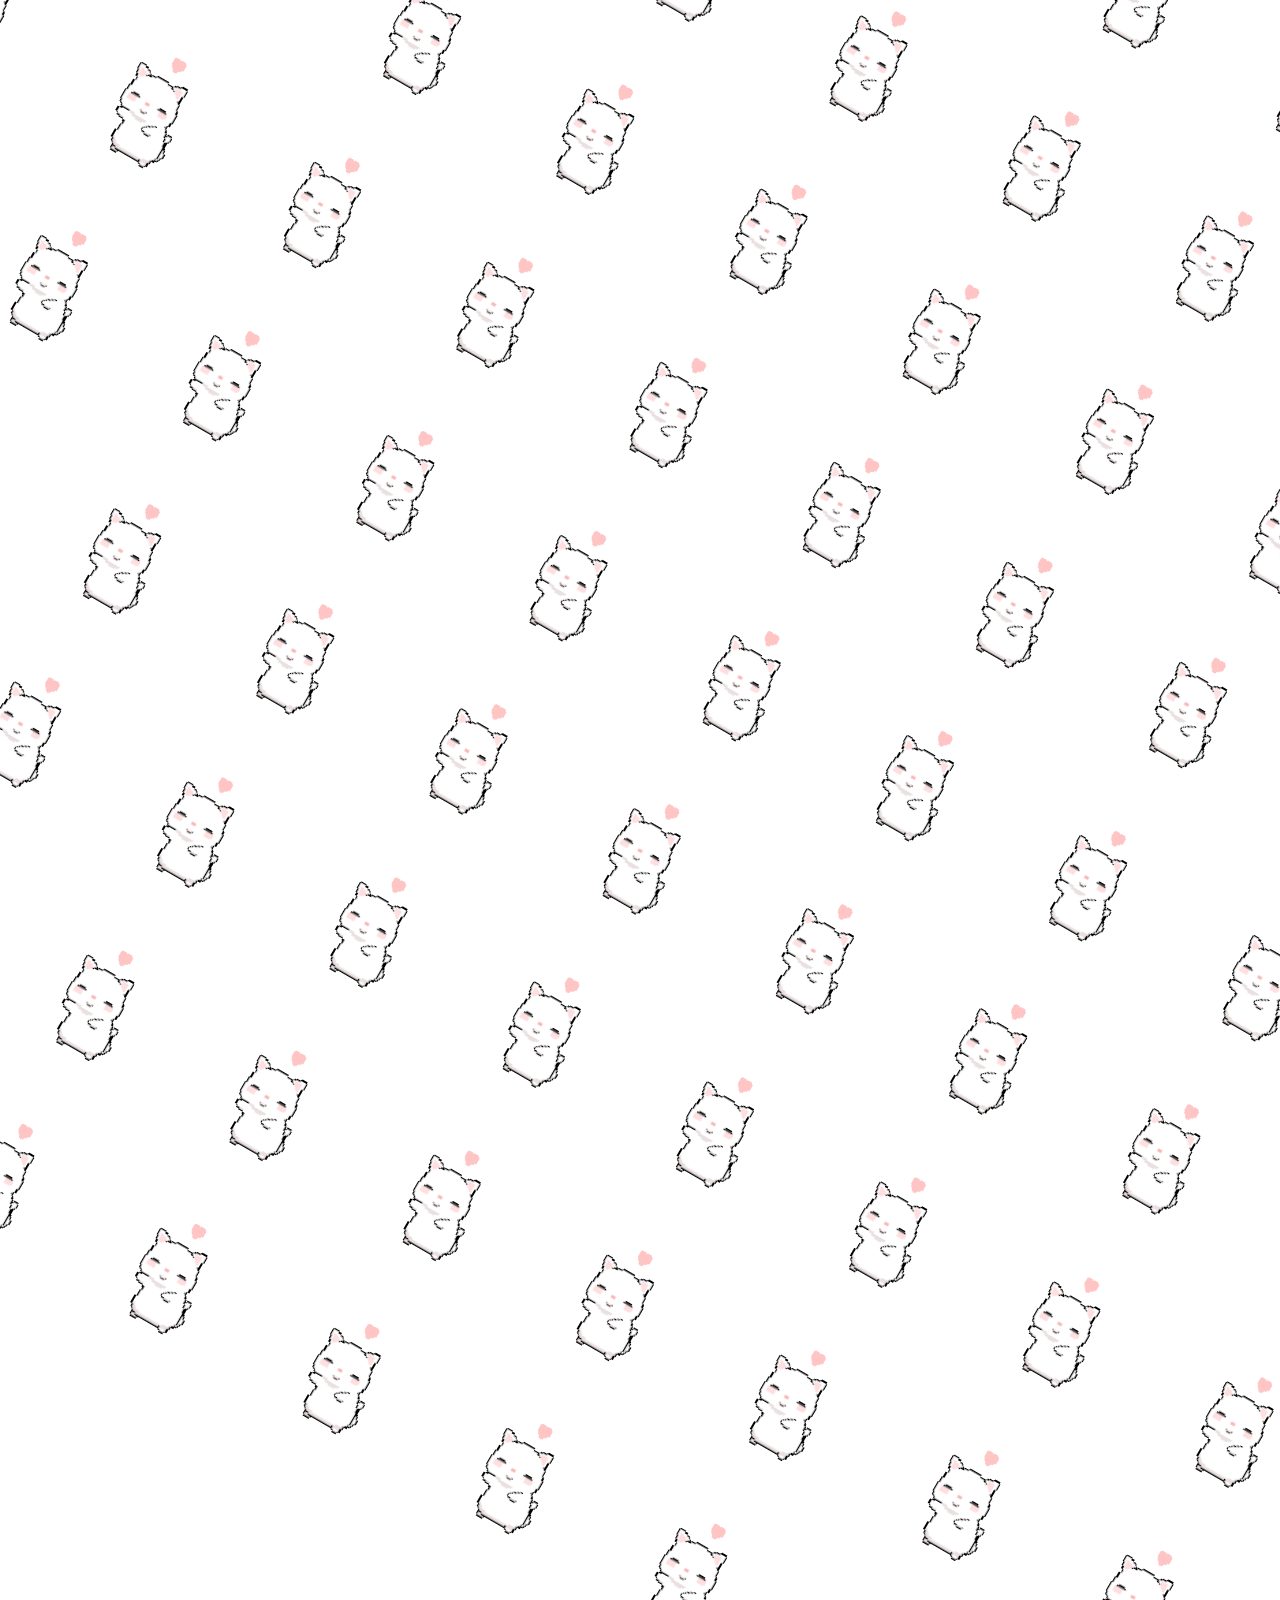
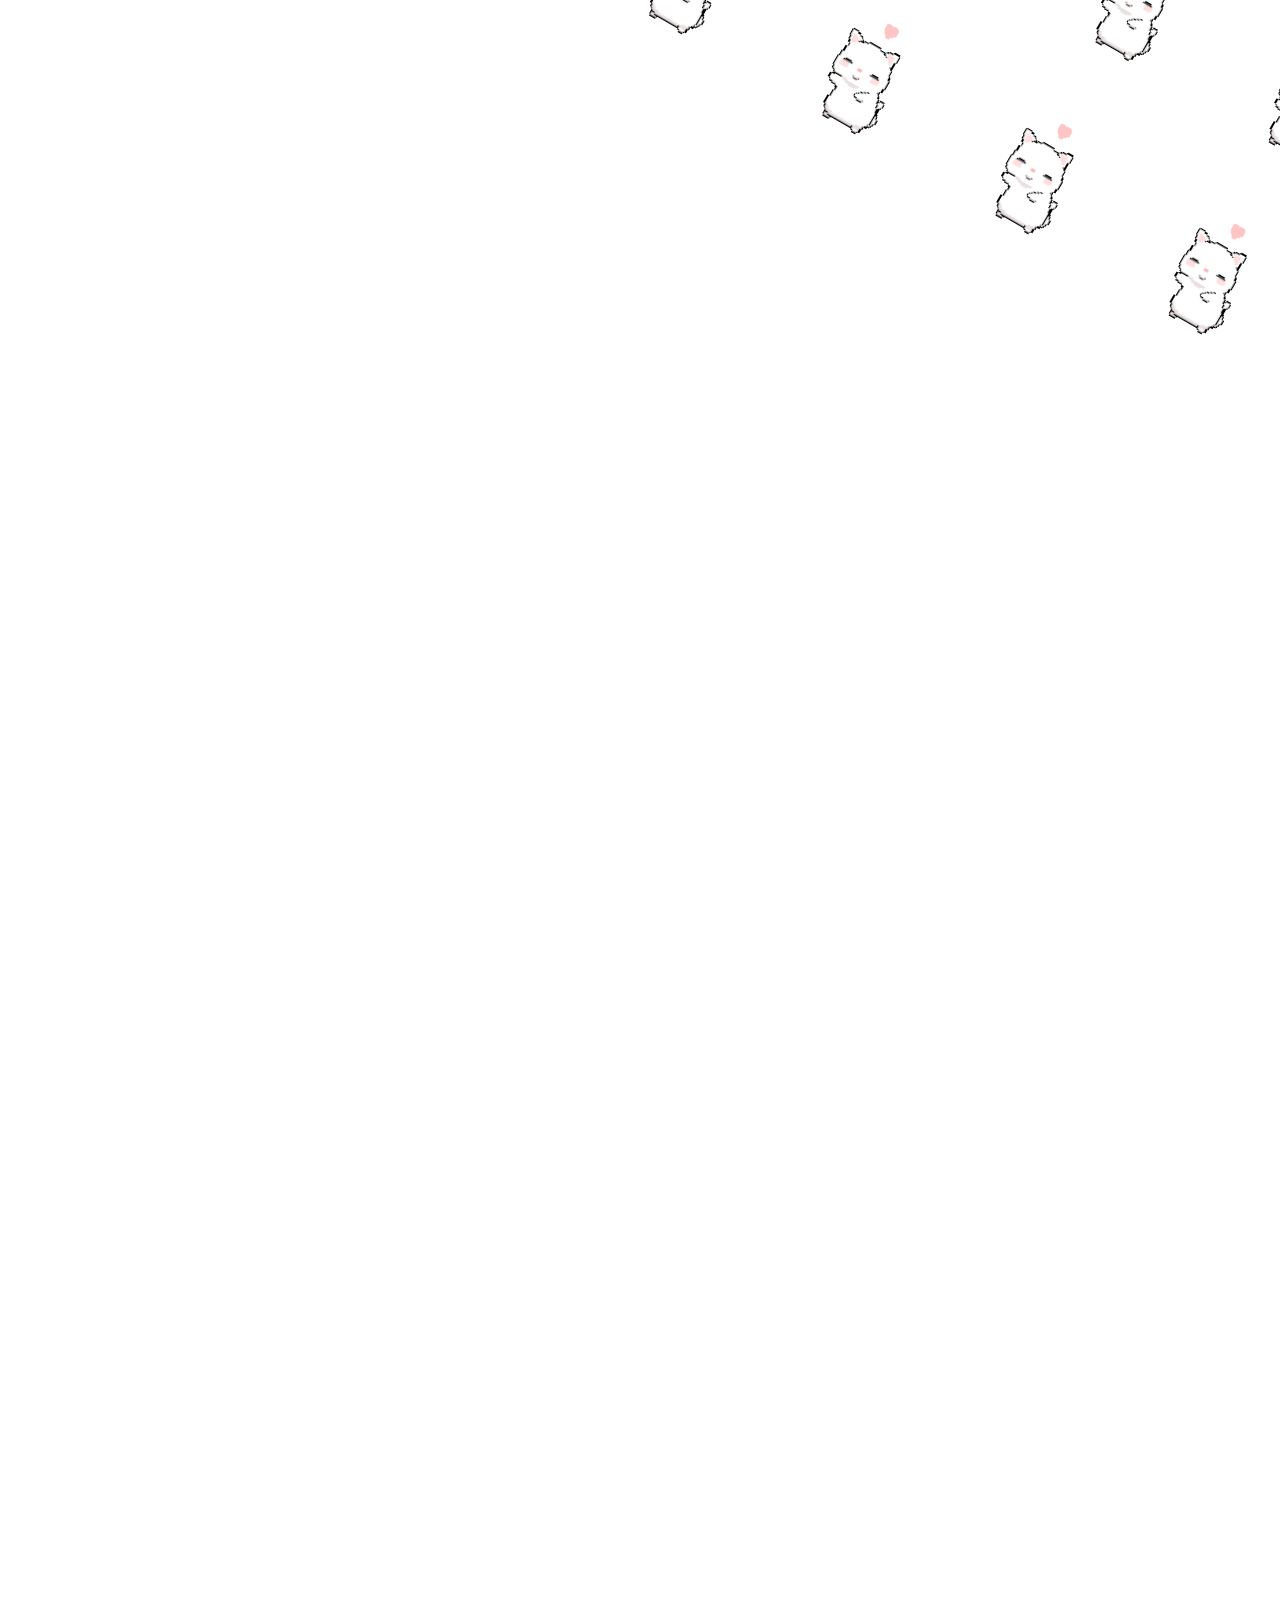
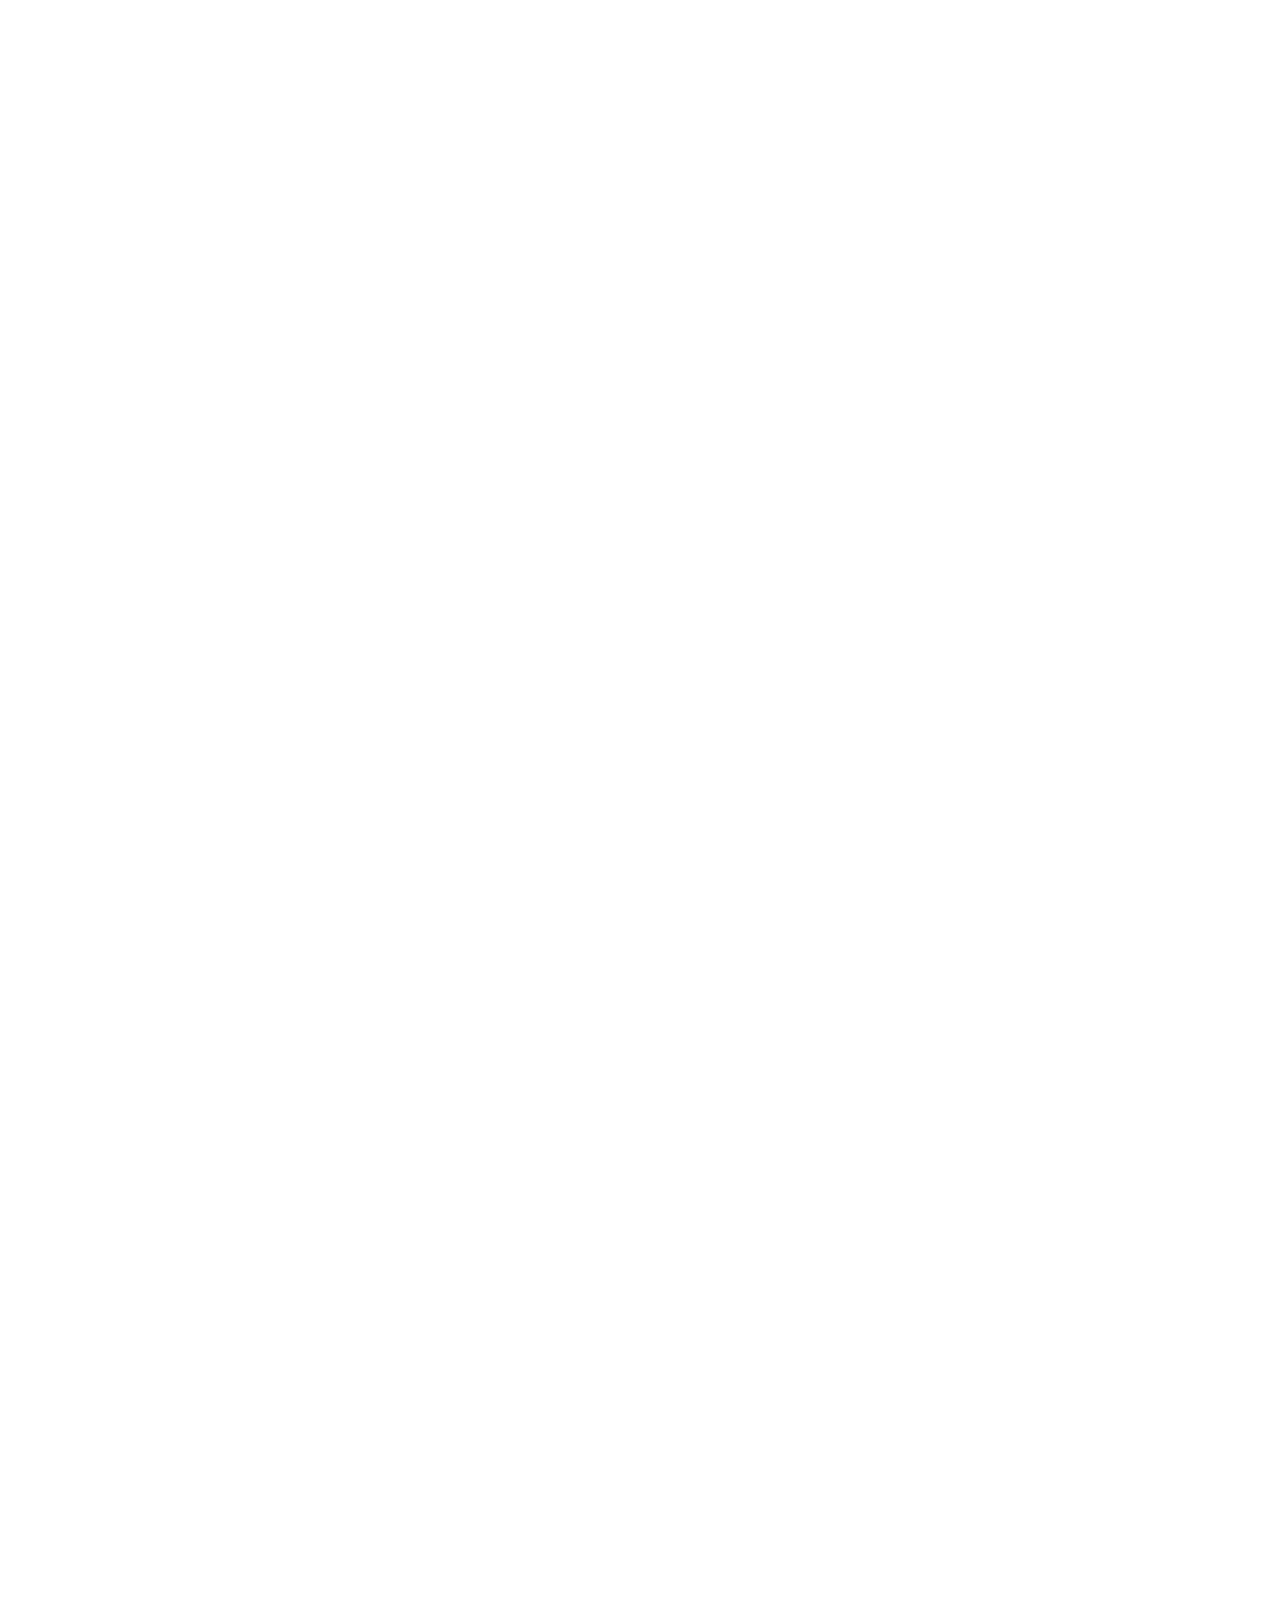
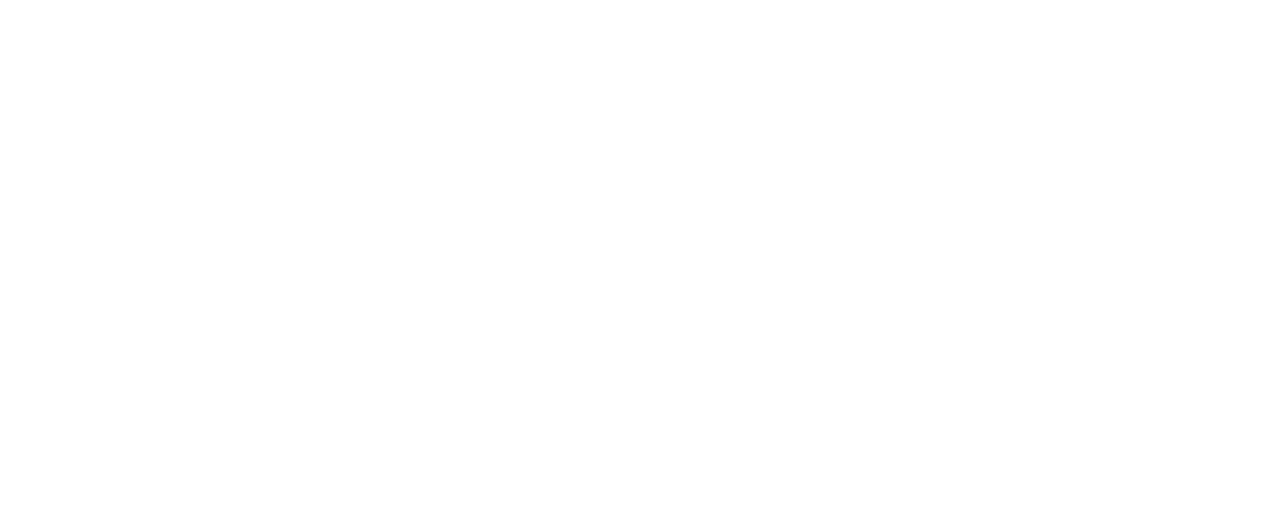
<file: docs/index.html>
<!DOCTYPE html>
<html>
  <head>
    <meta charset="utf-8">
    <title>SEPPEN COFFEE</title>
    <link rel="stylesheet" type="text/css" href="mystyle.css">
  </head>
  <body id="foo">



<script>
window.setTimeout("location=('accueil.html');",3000);

</script>

  </body>
</html>
</file>
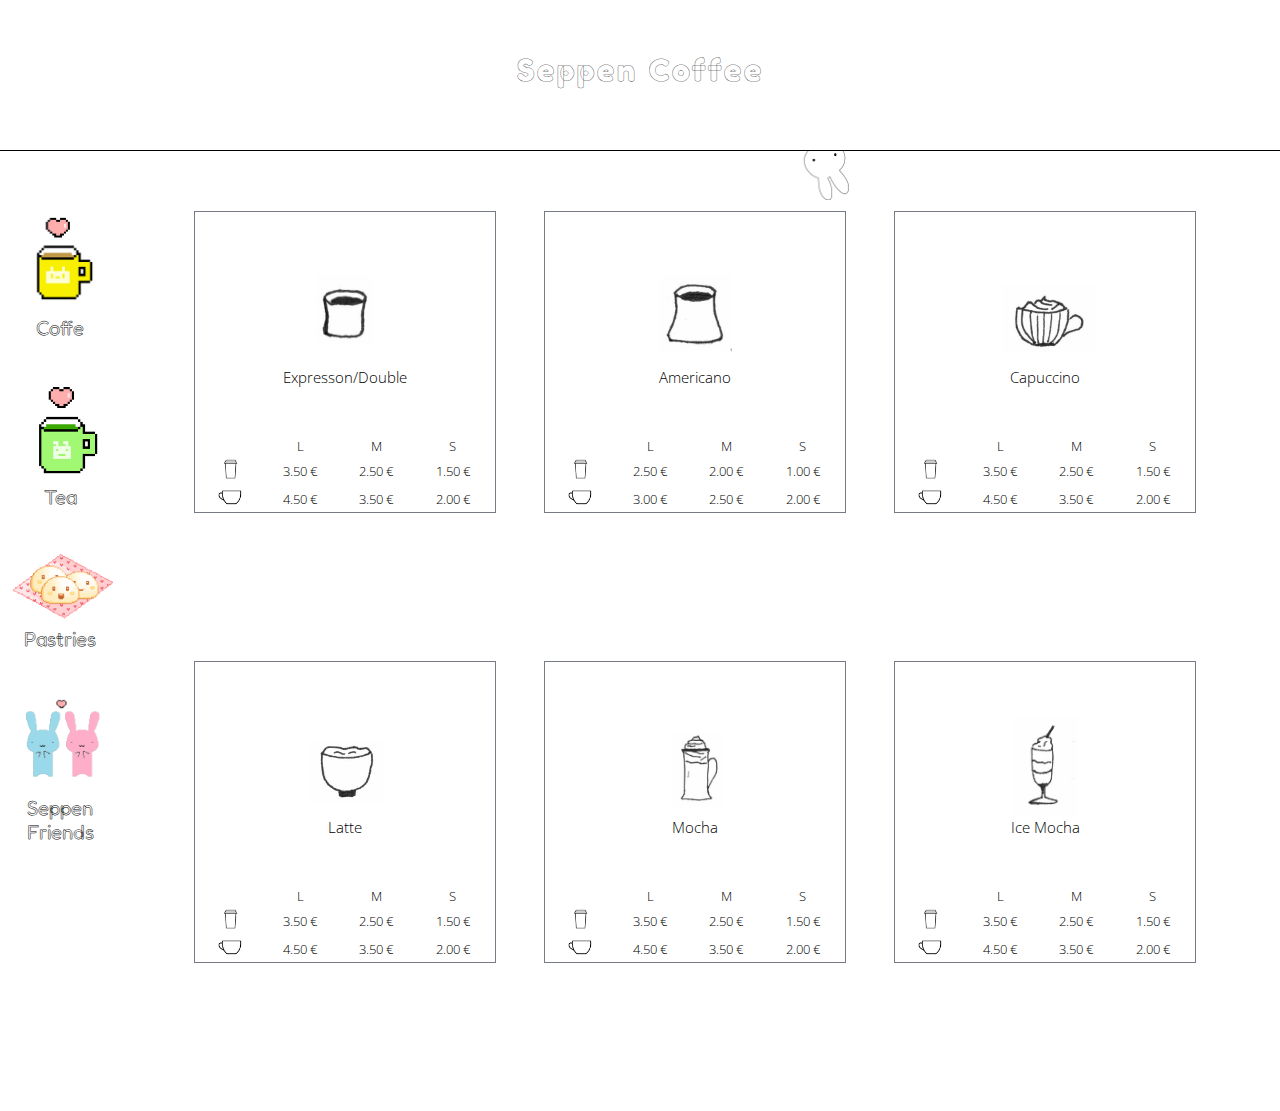
<file: docs/accueil.html>
<!DOCTYPE html>
<html>
  <head>
    <meta charset="utf-8">
    <title>SEPPEN COFFEE</title>
    <link href="https://fonts.googleapis.com/css?family=Open+Sans:300" rel="stylesheet">
<link href="https://fonts.googleapis.com/css?family=Fredoka+One" rel="stylesheet">
    <link rel="stylesheet" type="text/css" href="mystyle.css">
</head>
  <body id='accueil'>


    <header>
      <h1>Seppen Coffee</h1>
    </header>



<img class="logo" src='images/miffy.png'>

<div class="central">
    <nav class="navbar">
<div class="cat"><img class="menu" src="images/calque6.jpg" id="coffee"><p>Coffe</p></div>
<div class="cat"><img class="menu" src="images/calque7.jpg" id="tea"><p>Tea</p></div>
<div class="cat"><img class="menu" src="images/food.jpg" id="food"><p>Pastries</p></div>
<div class="cat"><img class ="menu last" src="images/copains.png" id="copain"><p>Seppen</br>Friends</p></div>
    </nav>

<!--carte des cafe-->
    <div class="carte1">

        <div class="coffee">
          <div class="dessin"><img src="images/cafe.jpg">
          <p>Expresson/Double</p>
          </div>
          <div class="charte">
            <table>
            <tr class="size"><!--row LSM-->
                <th></th>
                <th>L</th>
                <th>M</th>
                <th>S</th>
            </tr>
            <tr>
              <td><img src="images/take.png" class="option"></td>
              <td>3.50 €</td>
              <td>2.50 €</td>
              <td>1.50 €</td>
            </tr>
            <tr>
              <td><img src="images/here.png" class="option"></td>
              <td>4.50 €</td>
              <td>3.50 €</td>
              <td>2.00 €</td>
            </tr>
          </table>
          </div>
        </div>

        <div class="coffee">
          <div class="dessin"><img src="images/allonge.jpg">
          <p>Americano</p>
          </div>
          <div class="charte">
            <table>
            <tr class="size"><!--row LSM-->
                <th></th>
                <th>L</th>
                <th>M</th>
                <th>S</th>
            </tr>
            <tr>
              <td><img src="images/take.png" class="option"></td>
              <td>2.50 €</td>
              <td>2.00 €</td>
              <td>1.00 €</td>
            </tr>
            <tr>
              <td><img src="images/here.png" class="option"></td>
              <td>3.00 €</td>
              <td>2.50 €</td>
              <td>2.00 €</td>
            </tr>
          </table>
          </div>
        </div>


        <div class="coffee">
          <div class="dessin"><img src="images/capuccino.jpg">
          <p>Capuccino</p>
          </div>
          <div class="charte">
            <table>
            <tr class="size"><!--row LSM-->
                <th></th>
                <th>L</th>
                <th>M</th>
                <th>S</th>
            </tr>
            <tr>
              <td><img src="images/take.png" class="option"></td>
              <td>3.50 €</td>
              <td>2.50 €</td>
              <td>1.50 €</td>
            </tr>
            <tr>
              <td><img src="images/here.png" class="option"></td>
              <td>4.50 €</td>
              <td>3.50 €</td>
              <td>2.00 €</td>
            </tr>
          </table>
          </div>
        </div>

        <div class="coffee">
          <div class="dessin"><img src="images/capuccino2.jpg">
          <p>Latte</p>
          </div>
          <div class="charte">
            <table>
            <tr class="size"><!--row LSM-->
                <th></th>
                <th>L</th>
                <th>M</th>
                <th>S</th>
            </tr>
            <tr>
              <td><img src="images/take.png" class="option"></td>
              <td>3.50 €</td>
              <td>2.50 €</td>
              <td>1.50 €</td>
            </tr>
            <tr>
              <td><img src="images/here.png" class="option"></td>
              <td>4.50 €</td>
              <td>3.50 €</td>
              <td>2.00 €</td>
            </tr>
          </table>
          </div>
        </div>

        <div class="coffee">
          <div class="dessin"><img src="images/mocha2.jpg">
          <p>Mocha</p>
          </div>
          <div class="charte">
            <table>
            <tr class="size"><!--row LSM-->
                <th></th>
                <th>L</th>
                <th>M</th>
                <th>S</th>
            </tr>
            <tr>
              <td><img src="images/take.png" class="option"></td>
              <td>3.50 €</td>
              <td>2.50 €</td>
              <td>1.50 €</td>
            </tr>
            <tr>
              <td><img src="images/here.png" class="option"></td>
              <td>4.50 €</td>
              <td>3.50 €</td>
              <td>2.00 €</td>
            </tr>
          </table>
          </div>
        </div>

        <div class="coffee">
          <div class="dessin"><img src="images/mocha1.jpg">
          <p>Ice Mocha</p>
          </div>
          <div class="charte">
            <table>
            <tr class="size"><!--row LSM-->
                <th></th>
                <th>L</th>
                <th>M</th>
                <th>S</th>
            </tr>
            <tr>
              <td><img src="images/take.png" class="option"></td>
              <td>3.50 €</td>
              <td>2.50 €</td>
              <td>1.50 €</td>
            </tr>
            <tr>
              <td><img src="images/here.png" class="option"></td>
              <td>4.50 €</td>
              <td>3.50 €</td>
              <td>2.00 €</td>
            </tr>
          </table>
          </div>
        </div>
        </div>
<!--fin section caffe-->


<div class="carte2">
<div class="coffee">
  <div class="dessin"><img src="images/tea1.jpg">
  <p>Matcha</p>
  </div>
  <div class="charte">
    <table>
    <tr class="size"><!--row LSM-->
        <th></th>
        <th>L</th>
        <th>M</th>
        <th>S</th>
    </tr>
    <tr>
      <td><img src="images/take.png" class="option"></td>
      <td>4.50 €</td>
      <td>3.50 €</td>
      <td>1.50 €</td>
    </tr>
    <tr>
      <td><img src="images/here.png" class="option"></td>
      <td>5.50 €</td>
      <td>4.50 €</td>
      <td>2.50 €</td>
    </tr>
  </table>
  </div>
</div>
<div class="coffee">
  <div class="dessin"><img src="images/tea3.jpg">
  <p>Sencha</p>
  </div>
  <div class="charte">
    <table>
    <tr class="size"><!--row LSM-->
        <th></th>
        <th>L</th>
        <th>M</th>
        <th>S</th>
    </tr>
    <tr>
      <td><img src="images/take.png" class="option"></td>
      <td>4.50 €</td>
      <td>3.50 €</td>
      <td>1.50 €</td>
    </tr>
    <tr>
      <td><img src="images/here.png" class="option"></td>
      <td>4.50 €</td>
      <td>3.50 €</td>
      <td>2.00 €</td>
    </tr>
  </table>
  </div>
</div>
<div class="coffee">
  <div class="dessin"><img src="images/tea5.jpg">
  <p>Genmaicha</p>
  </div>
  <div class="charte">
    <table>
    <tr class="size"><!--row LSM-->
        <th></th>
        <th>L</th>
        <th>M</th>
        <th>S</th>
    </tr>
    <tr>
      <td><img src="images/take.png" class="option"></td>
      <td>3.50 €</td>
      <td>2.50 €</td>
      <td>1.50 €</td>
    </tr>
    <tr>
      <td><img src="images/here.png" class="option"></td>
      <td>4.50 €</td>
      <td>3.50 €</td>
      <td>2.00 €</td>
    </tr>
  </table>
  </div>
</div>
<div class="coffee">
  <div class="dessin"><img src="images/tea6.jpg">
  <p>Hojicha</p>
  </div>
  <div class="charte">
    <table>
    <tr class="size"><!--row LSM-->
        <th></th>
        <th>L</th>
        <th>M</th>
        <th>S</th>
    </tr>
    <tr>
      <td><img src="images/take.png" class="option"></td>
      <td>3.50 €</td>
      <td>2.50 €</td>
      <td>1.50 €</td>
    </tr>
    <tr>
      <td><img src="images/here.png" class="option"></td>
      <td>4.50 €</td>
      <td>3.50 €</td>
      <td>2.00 €</td>
    </tr>
  </table>
  </div>
</div>
<div class="coffee">
  <div class="dessin"><img src="images/tea4.jpg">
  <p>Hot Bubble Tea</p>
  </div>
  <div class="charte">
    <table>
    <tr class="size"><!--row LSM-->
        <th></th>
        <th>L</th>
        <th>M</th>
        <th>S</th>
    </tr>
    <tr>
      <td><img src="images/take.png" class="option"></td>
      <td>3.50 €</td>
      <td>2.50 €</td>
      <td>1.50 €</td>
    </tr>
    <tr>
      <td><img src="images/here.png" class="option"></td>
      <td>4.50 €</td>
      <td>3.50 €</td>
      <td>2.00 €</td>
    </tr>
  </table>
  </div>
</div>
<div class="coffee">
  <div class="dessin"><img src="images/tea2.jpg">
  <p>Ice Bubble Tea</p>
  </div>
  <div class="charte">
    <table>
    <tr class="size"><!--row LSM-->
        <th></th>
        <th>L</th>
        <th>M</th>
        <th>S</th>
    </tr>
    <tr>
      <td><img src="images/take.png" class="option"></td>
      <td>3.50 €</td>
      <td>2.50 €</td>
      <td>1.50 €</td>
    </tr>
    <tr>
      <td><img src="images/here.png" class="option"></td>
      <td>4.50 €</td>
      <td>3.50 €</td>
      <td>2.00 €</td>
    </tr>
  </table>
  </div>
</div>
</div>
<!--fin carte2-->
<div class="carte3">

  <div class="coffee">
    <div class="dessin photo">
    </div>
    <div class="charte">
      <table>
      <tr class="detail"><!--row LSM-->
        <td>Mochi : plain, green tea, rose, chocolate</td>
      </tr>
      <tr class='price'>
      <td>2,00 €</td>
      </tr>
    </table>
    </div>
  </div>

  <div class="coffee">
    <div class="dessin photo1">
    </div>
    <div class="charte">
      <table>
      <tr class="detail"><!--row LSM-->
        <td>Dorayaki</td>
      </tr>
      <tr class='price'>
      <td>2,00 €</td>
      </tr>
    </table>
    </div>
  </div>

  <div class="coffee">
    <div class="dessin photo2">
    </div>
    <div class="charte">
      <table>
      <tr class="detail"><!--row LSM-->
        <td>Totoro</td>
      </tr>
      <tr class='price'>
      <td>2,00 €</td>
      </tr>
    </table>
    </div>
  </div>

  <div class="coffee">
    <div class="dessin photo3">
    </div>
    <div class="charte">
      <table>
      <tr class="detail"><!--row LSM-->
        <td>Donut : milk,chocolate</td>
      </tr>
      <tr class='price'>
      <td>2,00 €</td>
      </tr>
    </table>
    </div>
  </div>

  <div class="coffee">
    <div class="dessin photo4">
    </div>
    <div class="charte">
      <table>
      <tr class="detail"><!--row LSM-->
        <td>Brioche</td>
      </tr>
      <tr class='price'>
      <td>2,00 €</td>
      </tr>
    </table>
    </div>
  </div>

  </div>
  <div class="carte4">
    <div class='titre'>
      Come to our workshops and meeting at Seppen's every Thursday night and learn to bake
      or make latte art ! Look at the last beautiful works of Seppen's friends !!...</div>

  <div class="contenu">

      <div class="coffee back atelier">
      </div>

      <div class="coffee back atelier2">
      </div>

      <div class="coffee back atelier3">
      </div>

      <div class="coffee back atelier4">
      </div>

      <div class="coffee back atelier5">
      </div>

      <div class="coffee back atelier6">
      </div>

      <div class="coffee back atelier7">
      </div>
      <div class="coffee back atelier8">
      </div>
      <div class="coffee back atelier9">
      </div>
      <div class="coffee back atelier10">
      </div>
      <img src="images/miffy.png">

    </div>
  </div>



    </div>


  </div>



</div>
</div>
</div>
<script src="myJS.js"></script>

  </body>
</html>
</file>
<file: docs/mystyle.css>
/*#foo{
  background-image: url('chat.gif');
  background-repeat: repeat;
}
*/

#foo:before {
    display: block;
    background: url("chat.gif") repeat;
    position: absolute;
    height: 200vh;
  margin-top: -800px;
margin-left: -200px;
margin-right: -400px;
margin-bottom: 200px;
    left: 0px;;
    width: 700%;
    transform: rotate(30deg);
    -moz-transform: rotate(30deg);
    -webkit-transform: rotate(30deg);
    transform-origin:  left center;
    -moz-transform-origin:  left center;
    -webkit-transform-origin:  left center;
    content: "";
    z-index: -1;
}

#foo {
    position: relative;
    overflow: hidden;
    height:100vh;
}

/*page accueil*/

#accueil{
  margin:0px;
font-family: 'Fredoka One', cursive;
}
header {
  display:flex;
  height: 150px;
  justify-content: center;
  align-items: center;
  border-bottom: 0.1px solid black;
  /*z-index:20;*/
  background-color: white;
}
h1{
font-family: 'Fredoka One', cursive;
color: black;
-webkit-text-fill-color: white; /* Will override color (regardless of order)*/
-webkit-text-stroke-width:0.3px;
-webkit-text-stroke-color: black;
letter-spacing: 3px;
height: 50px;
}

.logo{
  position:absolute;
  height:80px;
  transform: rotate(180deg);
  -moz-transform: rotate(180deg);
  -webkit-transform: rotate(180deg);
  left:800px;
  top:120px;
  z-index:-1;
}

.navbar{
  padding-top: 60px;
  height: 400px;
  width:100px;
  -webkit-text-fill-color: white; /* Will override color (regardless of order)*/
  -webkit-text-stroke-width:0.5px;
  -webkit-text-stroke-color: black;
  font-size: 20px;
  padding-left: 10px;
}

.cat p{
  display:flex;
  margin: 0px;
  padding-bottom: 40px;
  justify-content: center;
}
.menu{
  height:100px;
  padding-left:15px;
}

#food{
  width:100px;
  height: auto;
  padding-left: 3px;
}

.last{
  padding-left: 0px;
}

.central{
  display:flex;
  flex-direction: row;
}

.carte1{
  width:100%;
  height:100vh;
  display:flex;
  flex-wrap:wrap;
  padding-top:60px;
  padding-left:60px;
  padding-right:60px;
  justify-content: space-around;

}


.coffee{
  height:300px;
  width:300px;
  border:0.3px solid #777c84;
  font-weight: lighter;
  margin-bottom: 20px;
}

.dessin{
  height: 73%;
  display:flex;
  justify-content: center;
  align-items: center;
  flex-direction: column;
}
.dessin img{
  height: 100px;
padding-top: 10px;
}

.dessin p{
  margin:0px;
  font-size:15px;
  font-family: "Open Sans";

}
.chatre{
  display: flex;
}

table{
  width:100%;
  padding: 3px;
  font-family: "Open Sans";
}

.option{
  height: 20px;
}

th, td{
  font-weight: lighter;
  font-size: 13px;
  text-align: center;
}

/*---------FIN MENU1 COFFEE-----*/



  .carte2{
    width:100%;
    height:100vh;

    flex-wrap:wrap;
    padding-top:60px;
    padding-left:60px;
    padding-right:60px;
    justify-content: space-around;
    display:none;
}
/*--------FIN MENU2 TEA----*/
.carte3{
  width:100%;
  height:100vh;
  flex-wrap:wrap;
  padding-top:60px;
  padding-left:200px;
  padding-right:200px;
  justify-content: space-around;
  display:none;
}

.charte .detail td{
  width:100%;
  height: 25px;
}

.photo{
background-image: url("images/mochi.jpg");
background-position: center;
background-size: cover;
}

.photo1{
background-image: url("images/dorayaki.jpg");
background-position: center;
background-size: cover;
}

.photo2{
background-image: url("images/kawaii9.jpg");
background-position: center;
background-size: cover;
}

.photo3{
background-image: url("images/kawaii10.jpg");
background-position: center;
background-size: cover;
}

.photo4{
background-image: url("images/brioche.jpg");
background-position: center;
background-size: cover;
}

.carte4{
  width:100%;
  height:auto;
  padding-top:60px;
  padding-left:80px;
  padding-right:80px;
  display:none;
  flex-direction: column;
}

.contenu{
  display: flex;
  flex-wrap: wrap;
  width:100%;
  height:auto;
  justify-content: space-between;
  margin-top: 30px;
  position:relative;

}
.titre{
  margin-top: 60px;
  width:70%;
}
.back{
  background-position: center;
  background-size: cover;
}

.atelier{
  background-image: url('images/kawaii2.jpg');

}

.atelier2{
  background-image: url('images/kawaii4.jpg');
}

.atelier3{
  background-image: url('images/kawaii12.jpg');
}

.atelier4{
  background-image: url('images/kawaii15.png');
}

.atelier5{
  background-image: url('images/kawaii7.jpg');
}

.atelier6{
  background-image: url('images/kawaii13.jpg');
}

.atelier7{
  background-image: url('images/w2.jpg');
}
.atelier8{
  background-image: url('images/kawaii5.jpg');
}
.atelier9{
  background-image: url('images/w3.jpg');
}
.atelier10{
  background-image: url('images/w4.jpg');
}

.contenu img{
position: absolute;
height: 100px;
width: auto;
transform: rotate(56deg);
bottom:25px;
left:270px;
z-index:-2;
}
</file>
